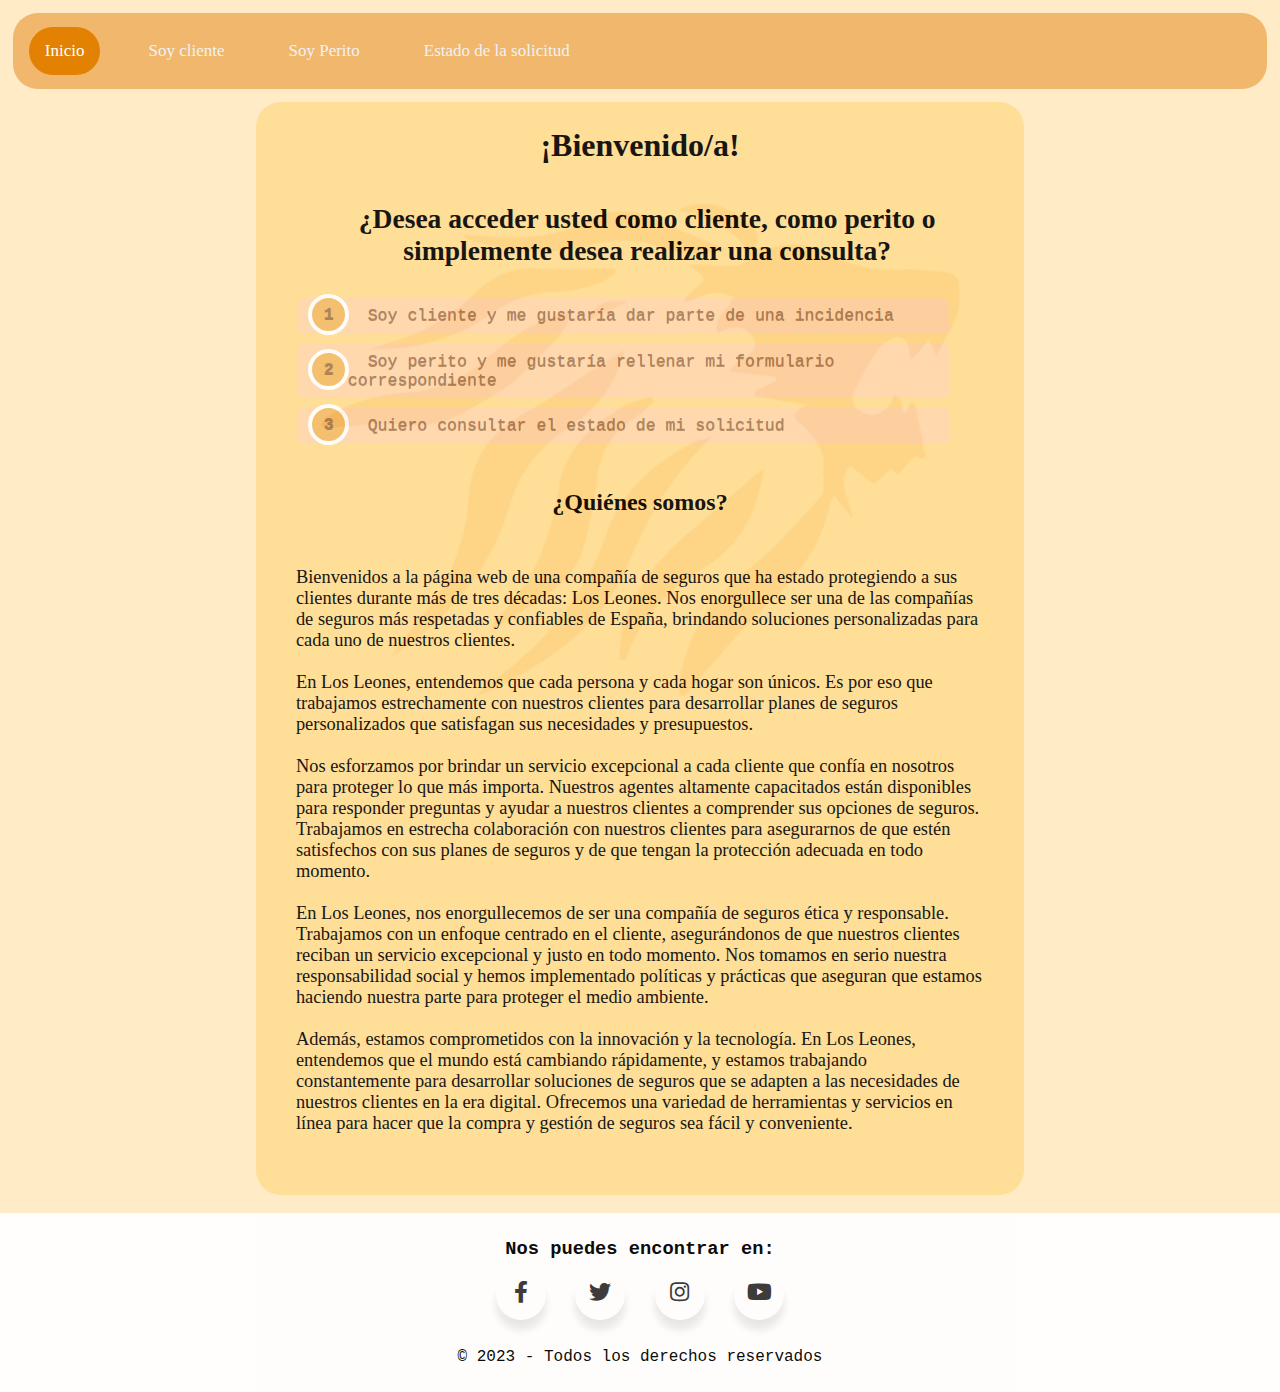
<file: index.html>
<!DOCTYPE html>
<html lang = 'es'>
    <head> <!--HEAD-->
        <meta charset="utf-8">
        <title>Los Leones</title>
        <link rel="stylesheet" href="fonts/styles.css">
        <link rel="stylesheet" href="fonts/styles-main.css">
        <link rel="stylesheet" href="fonts/common.css">
        <link rel="icon" type="image/x-icon" href="images/favicon.png">
        <link rel='stylesheet' href='https://cdnjs.cloudflare.com/ajax/libs/font-awesome/5.15.1/css/all.min.css'>
        <script src="interaction/interact.js"></script>
    </head>
    <body>
        <!--CABEZERA, CONTIENE LA BARRA DE NAVEGACIÓN-->
        <header id="cabeza-main">
            <div class="navbar">   
                <div id="element1">
                    <a class="active" href="index.html">Inicio</a>
                </div><div id="element2">
                    <a href="pages/cliente.html">Soy cliente</a>
                </div><div class="element3">
                    <a href="pages/perito.html">Soy Perito</a>
                </div><div class="element4">
                  <a href="pages/estado.html">Estado de la solicitud</a>
                </div>
              </div>
        </header>

        <!--MAIN-CUERPO; CONTIENE EL FORMULARIO DE LA PÁGINA-->
        <main class="cuerpo-contacto"> 
          <div>
            <div class = "intro"><form>
              <h1>¡Bienvenido/a!</h1><br>
              <div class="intro2"><br>
                <h2 id = "list-title">¿Desea acceder usted como cliente, como perito o simplemente desea realizar una consulta?</h2><br>
                <ol>
                    <li><a href="pages/cliente.html"> &nbsp Soy cliente y me gustaría dar parte de una incidencia </a></li>
                    <li><a href="pages/perito.html"> &nbsp Soy perito y me gustaría rellenar mi formulario correspondiente</a></li>
                    <li><a href="pages/estado.html"> &nbsp Quiero consultar el estado de mi solicitud </a></li>
                </ol>
            </div><br><br>
            <h2>¿Quiénes somos?</h2><br><br>
            <div class = "bienvenida"><p>Bienvenidos a la página web de una compañía de seguros que ha estado protegiendo a sus clientes durante más de tres décadas: Los Leones. Nos enorgullece ser una de las compañías de seguros más respetadas y confiables de España, brindando soluciones personalizadas para cada uno de nuestros clientes.</p><br>
            <p>En Los Leones, entendemos que cada persona y cada hogar son únicos. Es por eso que trabajamos estrechamente con nuestros clientes para desarrollar planes de seguros personalizados que satisfagan sus necesidades y presupuestos.</p><br>
            <p>Nos esforzamos por brindar un servicio excepcional a cada cliente que confía en nosotros para proteger lo que más importa. Nuestros agentes altamente capacitados están disponibles para responder preguntas y ayudar a nuestros clientes a comprender sus opciones de seguros. Trabajamos en estrecha colaboración con nuestros clientes para asegurarnos de que estén satisfechos con sus planes de seguros y de que tengan la protección adecuada en todo momento.</p><br>
            <p>En Los Leones, nos enorgullecemos de ser una compañía de seguros ética y responsable. Trabajamos con un enfoque centrado en el cliente, asegurándonos de que nuestros clientes reciban un servicio excepcional y justo en todo momento. Nos tomamos en serio nuestra responsabilidad social y hemos implementado políticas y prácticas que aseguran que estamos haciendo nuestra parte para proteger el medio ambiente.</p><br>
            <p>Además, estamos comprometidos con la innovación y la tecnología. En Los Leones, entendemos que el mundo está cambiando rápidamente, y estamos trabajando constantemente para desarrollar soluciones de seguros que se adapten a las necesidades de nuestros clientes en la era digital. Ofrecemos una variedad de herramientas y servicios en línea para hacer que la compra y gestión de seguros sea fácil y conveniente.</p><br>
            </div>
            </form></div><br>
          </div>
        </main>

        <!--FOOTER CON TODAS LAS REDES SOCIALES-->
        <footer class="pie-main">
          <div class="wrapper">
            <h3>Nos puedes encontrar en: </h3>
            <a href="https://www.facebook.com/" class="icon facebook">
              <div class="tooltip">Facebook</div>
              <span><i class="fab fa-facebook-f"></i></span>
            </a>
            <a href="https://www.twitter.com/" class="icon twitter">
              <div class="tooltip">Twitter</div>
              <span><i class="fab fa-twitter"></i></span>
            </a>
            <a href="https://www.instagram.com/" class="icon instagram">
              <div class="tooltip">Instagram</div>
              <span><i class="fab fa-instagram"></i></span>
            </a>
            <a href="https://www.youtube.com/" class="icon youtube">
              <div class="tooltip">Youtube</div>
              <span><i class="fab fa-youtube"></i></span>
            </a>
            <br><br><p>© 2023 - Todos los derechos reservados</p>
          </div>
        </footer>
    </body>
</html>
</file>
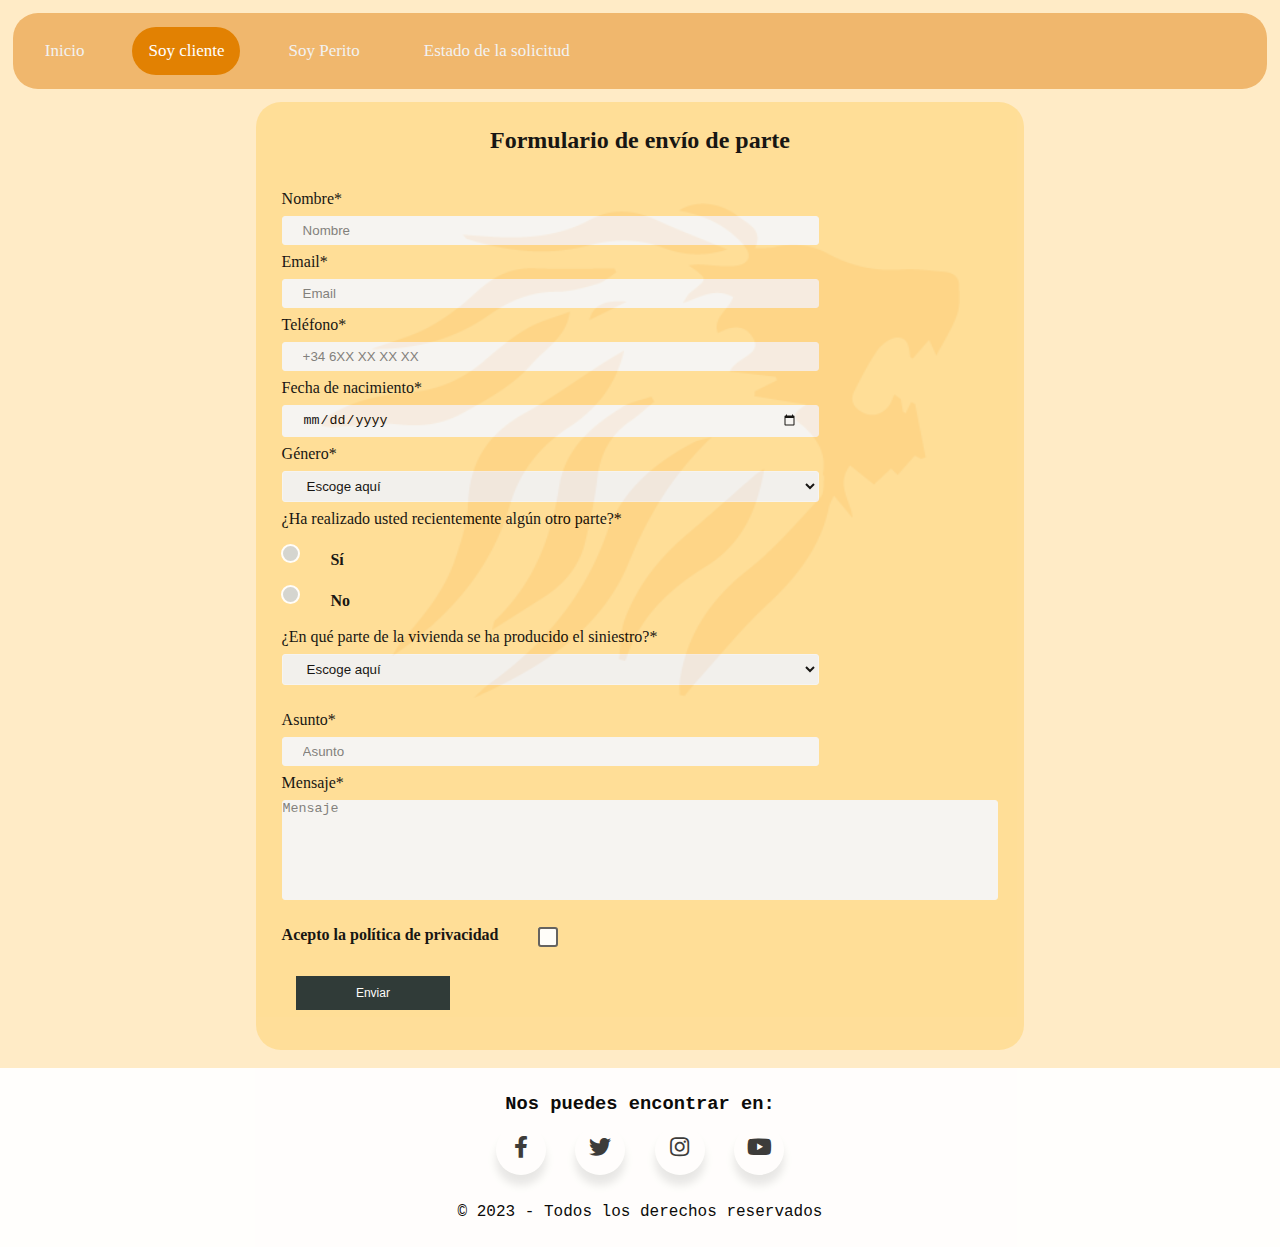
<file: pages/cliente.html>
<!DOCTYPE html>
<html lang = 'es'>
    <head> <!--HEAD-->
        <meta charset="utf-8">
        <title>Formulario cliente</title>
        <link rel="stylesheet" href="../fonts/styles.css">
        <link rel="stylesheet" href="../fonts/common.css">
        <link rel="icon" type="image/x-icon" href="../images/favicon.png">
        <link rel='stylesheet' href='https://cdnjs.cloudflare.com/ajax/libs/font-awesome/5.15.1/css/all.min.css'>
        <script src="../interaction/interact.js"></script>
        <script src="../interaction/progress.js"></script>
    </head>
    <body>
        <!--CABEZERA, CONTIENE LA BARRA DE NAVEGACIÓN-->
        <header id="cabeza-main">
            <div class="navbar">   
                <div id="element1">
                    <a href="../index.html">Inicio</a>
                </div><div id="element2">
                    <a class="active" href="cliente.html">Soy cliente</a>
                </div><div class="element3">
                    <a href="perito.html">Soy Perito</a>
                </div><div class="element4">
                    <a href="estado.html">Estado de la solicitud</a>
              </div>
        </header>

        <!--MAIN-CUERPO; CONTIENE EL FORMULARIO DE LA PÁGINA-->
        <main class="cuerpo-contacto"> 
            <div id="formulario">
              <form>
                <h2>Formulario de envío de parte</h2><br><br>
                Nombre*<br><!--NOMBRE TIPO TEXT-->
                <input type="text" name="Nombre" placeholder="Nombre" required><br>
                Email*<br><!--CORREO TIPO MAIL-->
                <input type="email" name="email" placeholder="Email" required><br>
                Teléfono*<br><!--TELÉFONO TIPO TEL-->
                <input type="tel" name="tel" placeholder="+34 6XX XX XX XX" required><br>
                Fecha de nacimiento*<br><!--FECHA TIPO DATE-->
                <input type="date" name="ncto" required><br>
                Género*<br><!--SELECT MENÚ PARA ESCOGER EL GÉNERO-->
                <select name="genero" required>
                  <option value="">Escoge aquí</option>
                  <option value="hombre">Hombre</option>
                  <option value="mujer">Mujer</option>
                  <option value="otro">Otro</option>
                </select><br>
                ¿Ha realizado usted recientemente algún otro parte?*<br><br><!--RADIO BUTTON PARA COMUNICACIONES-->
                <input type="radio" name="ofertas" value="si" required><label id="l">Sí</label><br><br>
                <input type="radio" name="ofertas" value="No" required><label id="l2">No</label><br><br>
                ¿En qué parte de la vivienda se ha producido el siniestro?*<br><!--SELECT MENÚ PARA ESCOGER LA PARTE DE LA VIVIENDA-->
                <select name="tipoParte" required>
                  <option value="">Escoge aquí</option>
                  <option value="v1">Cocina</option>
                  <option value="v2">Salón</option>
                  <option value="v3">Habitaciones</option>
                  <option value="v4">Baños</option>
                  <option value="v5">Garaje</option>
                  <option value="v6">Otros</option>
                </select>
                <div id="elementoACambiar"></div>
                <br>Asunto*<br><!--ASUNTO TIPO TEXT-->
                <input type="text" name="asunto" placeholder="Asunto" required><br>
                Mensaje*<br><!--TEXTAREA PARA MENSAJE-->
                <textarea name="mensaje" placeholder="Mensaje" required></textarea><br>
                <label id="lc">Acepto la política de privacidad </label><input type="checkbox" required><br><br>
                <div class="container"><!--BOTÓN ANIMADO (CSS) PARA ENVÍO-->
                  <button>
                      <span id="send">Enviar</span>
                  </button>
              </div>
              </form><br>
            </div>
        </main>

        <!--FOOTER CON TODAS LAS REDES SOCIALES-->
        <footer class="pie-main">
          <div class="wrapper">
            <h3>Nos puedes encontrar en: </h3>
            <a href="https://www.facebook.com/" class="icon facebook">
              <div class="tooltip">Facebook</div>
              <span><i class="fab fa-facebook-f"></i></span>
            </a>
            <a href="https://www.twitter.com/" class="icon twitter">
              <div class="tooltip">Twitter</div>
              <span><i class="fab fa-twitter"></i></span>
            </a>
            <a href="https://www.instagram.com/" class="icon instagram">
              <div class="tooltip">Instagram</div>
              <span><i class="fab fa-instagram"></i></span>
            </a>
            <a href="https://www.youtube.com/" class="icon youtube">
              <div class="tooltip">Youtube</div>
              <span><i class="fab fa-youtube"></i></span>
            </a>
            <br><br><p>© 2023 - Todos los derechos reservados</p>
          </div>
        </footer>
    </body>
</html>
</file>
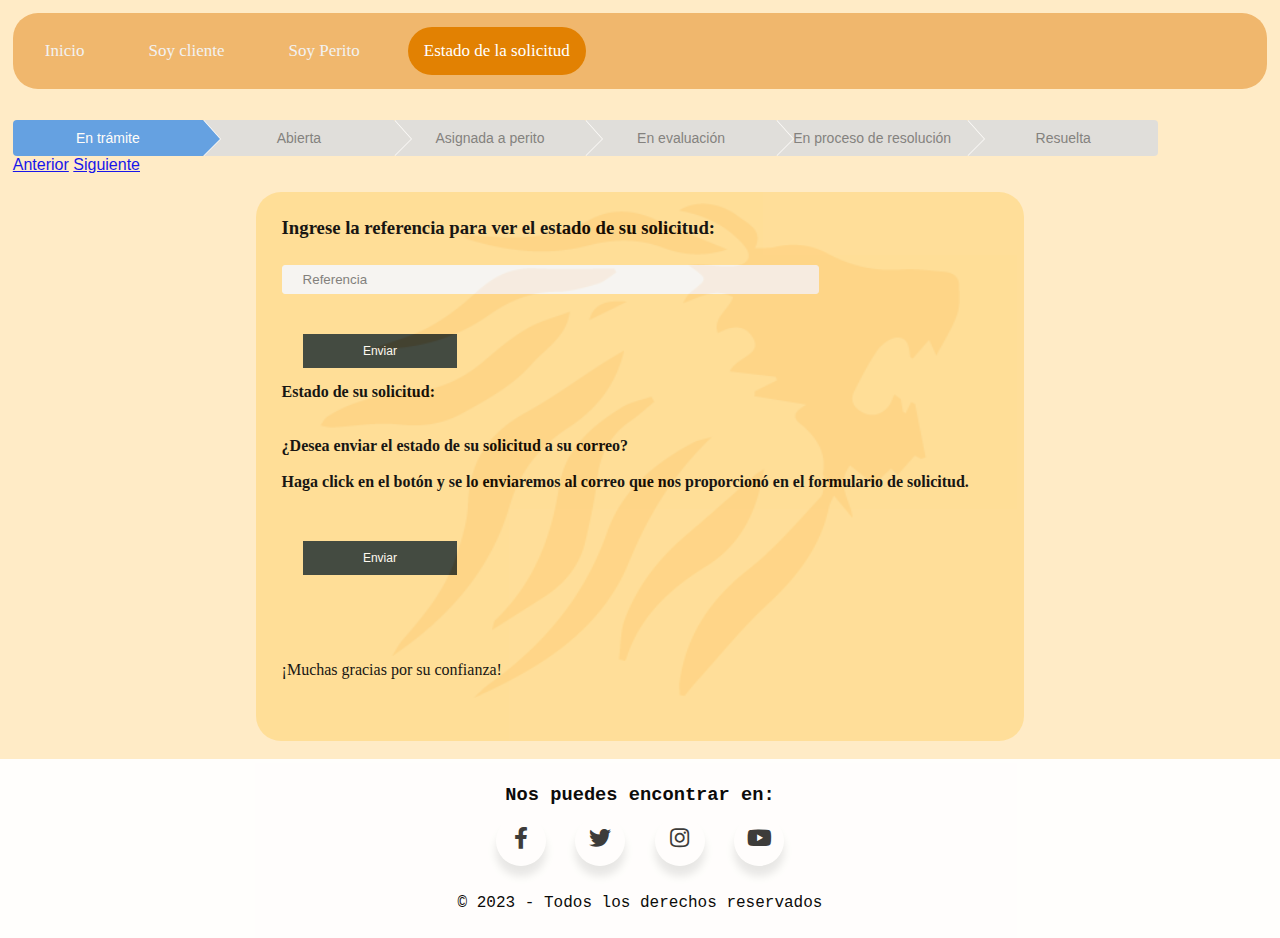
<file: pages/estado.html>
<!DOCTYPE html>
<html lang = 'es'>
    <head> <!--HEAD-->
        <meta charset="utf-8">
        <title>Estado</title>
        <link rel="stylesheet" href="../fonts/styles.css">
        <link rel="stylesheet" href="../fonts/common.css">
        <link rel="stylesheet" href="../fonts/progress.css">
        <link rel="icon" type="image/x-icon" href="../images/favicon.png">
        <link rel='stylesheet' href='https://cdnjs.cloudflare.com/ajax/libs/font-awesome/5.15.1/css/all.min.css'>
        <script src="http://ajax.googleapis.com/ajax/libs/jquery/1.9.1/jquery.min.js"></script>
        <script src="../interaction/interact.js"></script>
        <script src="../interaction/progress.js"></script>
    </head>
    <body>
        <!--CABEZERA, CONTIENE LA BARRA DE NAVEGACIÓN-->
        <header id="cabeza-main">
            <div class="navbar">   
                <div id="element1">
                    <a href="../index.html">Inicio</a>
                </div><div id="element2">
                    <a href="cliente.html">Soy cliente</a>
                </div><div class="element3">
                    <a href="perito.html">Soy Perito</a>
                </div><div class="element4">
                    <a class="active" href="estado.html">Estado de la solicitud</a>
              </div>
        </header>

        <!--MAIN-CUERPO; CONTIENE EL FORMULARIO DE LA PÁGINA-->
        <main class="cuerpo-contacto">
            <br>
            <div class="container">
                <!-- Responsive Arrow Progress Bar -->
                <div class="arrow-steps clearfix">
                  <div class="step current"> <span> <a href="#" >En trámite</a></span> </div>
                  <div class="step"> <span><a href="#" >Abierta</a></span> </div>
                  <div class="step"> <span><a href="#" >Asignada a perito</a><span> </div>
                  <div class="step"> <span><a href="#" >En evaluación</a><span> </div>
                  <div class="step"> <span><a href="#" >En proceso de resolución</a><span> </div>
                  <div class="step"> <span><a href="#" >Resuelta</a><span> </div>
                </div>
                <!-- end Responsive Arrow Progress Bar -->
                <div class="nav clearfix">
                  <a href="#" class="prev">Anterior</a>
                  <a href="#" class="next pull-right">Siguiente</a>
                </div>
              </div><div>
                <br>
                <form>
                  <h3>Ingrese la referencia para ver el estado de su solicitud:</h3><br>
                <input type="text" id="id" placeholder="Referencia" required><br><br>
                <div class="container"><!--BOTÓN ANIMADO (CSS) PARA ENVÍO-->
                  <button>
                      <span id="send">Enviar</span>
                  </button>
              </div>
                <strong>Estado de su solicitud: </strong><div id = "text"></div><br><br>
                <div>
                  <h4>¿Desea enviar el estado de su solicitud a su correo?</h4><br>
                  <h4>Haga click en el botón y se lo enviaremos al correo que nos proporcionó en el formulario de solicitud.</h4><br><br>
                  <div class="container"><!--BOTÓN ANIMADO (CSS) PARA ENVÍO-->
                    <button>
                        <span id="send">Enviar</span>
                    </button><br><br>
                </div>
                </div><br><br>
                <br>¡Muchas gracias por su confianza!<br><br>
                <br>
              </div>
            </form>
            <br>
        </main>

        <!--FOOTER CON TODAS LAS REDES SOCIALES-->
        <footer class="pie-main">
          <div class="wrapper">
            <h3>Nos puedes encontrar en: </h3>
            <a href="https://www.facebook.com/" class="icon facebook">
              <div class="tooltip">Facebook</div>
              <span><i class="fab fa-facebook-f"></i></span>
            </a>
            <a href="https://www.twitter.com/" class="icon twitter">
              <div class="tooltip">Twitter</div>
              <span><i class="fab fa-twitter"></i></span>
            </a>
            <a href="https://www.instagram.com/" class="icon instagram">
              <div class="tooltip">Instagram</div>
              <span><i class="fab fa-instagram"></i></span>
            </a>
            <a href="https://www.youtube.com/" class="icon youtube">
              <div class="tooltip">Youtube</div>
              <span><i class="fab fa-youtube"></i></span>
            </a>
            <br><br><p>© 2023 - Todos los derechos reservados</p>
          </div>
        </footer>
    </body>
</html>
</file>
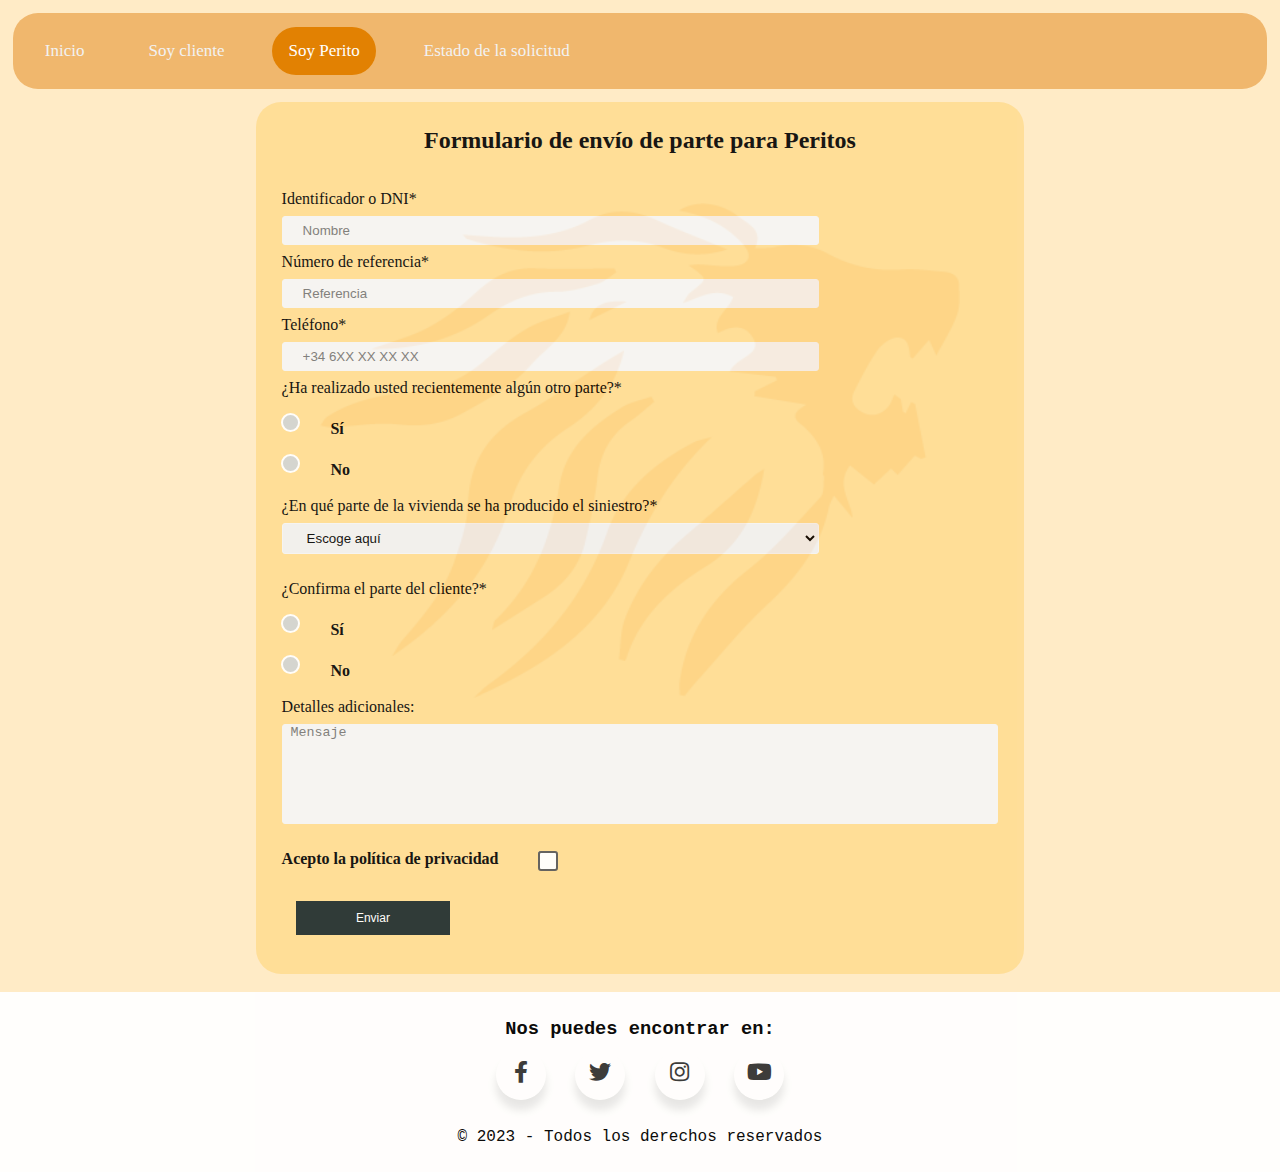
<file: pages/perito.html>
<!DOCTYPE html>
<html lang = 'es'>
    <head> <!--HEAD-->
        <meta charset="utf-8">
        <title>Formulario perito</title>
        <link rel="stylesheet" href="../fonts/styles.css">
        <link rel="stylesheet" href="../fonts/common.css">
        <link rel="icon" type="image/x-icon" href="../images/favicon.png">
        <link rel='stylesheet' href='https://cdnjs.cloudflare.com/ajax/libs/font-awesome/5.15.1/css/all.min.css'>
        <script src="../interaction/interact.js"></script>
    </head>
    <body>
        <!--CABEZERA, CONTIENE LA BARRA DE NAVEGACIÓN-->
        <header id="cabeza-main">
            <div class="navbar">   
                <div id="element1">
                    <a href="../index.html">Inicio</a>
                </div><div id="element2">
                    <a href="cliente.html">Soy cliente</a>
                </div><div class="element3">
                    <a class="active" href="perito.html">Soy Perito</a>
                </div><div class="element4">
                  <a href="estado.html">Estado de la solicitud</a>
            </div>
              </div>
        </header>

        <!--MAIN-CUERPO; CONTIENE EL FORMULARIO DE LA PÁGINA-->
        <main class="cuerpo-contacto"> 
            <div id="formulario">
                <form>
                    <h2>Formulario de envío de parte para Peritos</h2><br><br>
                    Identificador o DNI*<br><!--NOMBRE TIPO TEXT-->
                    <input type="text" name="Nombre" placeholder="Nombre" required><br>
                    Número de referencia*<br><!--CORREO TIPO MAIL-->
                    <input type="email" name="email" placeholder="Referencia" required><br>
                    Teléfono*<br><!--TELÉFONO TIPO TEL-->
                    <input type="tel" name="tel" placeholder="+34 6XX XX XX XX" required><br>
                    ¿Ha realizado usted recientemente algún otro parte?*<br><br><!--RADIO BUTTON PARA COMUNICACIONES-->
                    <input type="radio" name="ofertas" value="si" required><label id="l">Sí</label><br><br>
                    <input type="radio" name="ofertas" value="No" required><label id="l2">No</label><br><br>
                    ¿En qué parte de la vivienda se ha producido el siniestro?*<br><!--SELECT MENÚ PARA ESCOGER LA PARTE DE LA VIVIENDA-->
                    <select name="tipoParte" required>
                        <option value="v0" selected>Escoge aquí</option>
                        <option value="v1">Cocina</option>
                        <option value="v2">Salón</option>
                        <option value="v3">Habitaciones</option>
                        <option value="v4">Baños</option>
                        <option value="v5">Garaje</option>
                        <option value="v6">Otros</option>
                      </select>
                      <div id="elementoACambiar">
                      </div><br>
                    ¿Confirma el parte del cliente?*<br><br><!--RADIO BUTTON PARA COMUNICACIONES-->
                    <input type="radio" name="client" value="si" required><label id="l">Sí</label><br><br>
                    <input type="radio" name="client" value="No" required><label id="l2">No</label><br><br>
                    Detalles adicionales: <br><!--TEXTAREA PARA MENSAJE-->
                    <textarea name="mensaje" placeholder=" Mensaje" required></textarea><br>
                    <label id="lc">Acepto la política de privacidad </label><input type="checkbox"><br><br>
                    <div class="container"><!--BOTÓN ANIMADO (CSS) PARA ENVÍO-->
                        <button>
                            <span id="send">Enviar</span>
                        </button>
                    </div>
                </form><br>
            </div>
        </main>

        <!--FOOTER CON TODAS LAS REDES SOCIALES-->
        <footer class="pie-main">
          <div class="wrapper">
            <h3>Nos puedes encontrar en: </h3>
            <a href="https://www.facebook.com/" class="icon facebook">
              <div class="tooltip">Facebook</div>
              <span><i class="fab fa-facebook-f"></i></span>
            </a>
            <a href="https://www.twitter.com/" class="icon twitter">
              <div class="tooltip">Twitter</div>
              <span><i class="fab fa-twitter"></i></span>
            </a>
            <a href="https://www.instagram.com/" class="icon instagram">
              <div class="tooltip">Instagram</div>
              <span><i class="fab fa-instagram"></i></span>
            </a>
            <a href="https://www.youtube.com/" class="icon youtube">
              <div class="tooltip">Youtube</div>
              <span><i class="fab fa-youtube"></i></span>
            </a>
            <br><br><p>© 2023 - Todos los derechos reservados</p>
          </div>
        </footer>
    </body>
</html>
</file>
<file: fonts/styles.css>
@import url("https://fonts.googleapis.com/css2?family=Poppins&display=swap");

#cabeza-main {
    background-color: rgb(255, 235, 198);
    font-family: serif;
    font-size: 135%;
}

/*CUERPO CONTACTO*/

.cuerpo-CU {
  background-color: rgb(237, 227, 227);
  filter:alpha(opacity=90);
  opacity:0.9;
  font-family: serif;
  font-size: 135%;
  margin-left: 2% ;
}

/*DISEÑO DEL FORMULARIO*/

form {
    width:60%;
    padding:2%;
    border-radius:25px;
    margin:auto;
    background-color:rgb(255, 221, 147);
    filter:alpha(opacity=90);
    opacity:0.9;
  }
  
  /*PERSONALIZACIÓN DE LAS ETIQUETAS*/

form label{
    width:72px;
    font-weight:bold;
    opacity: 1;
}

/*PERSONALIZACIÓN DE LOS INPUTS*/

  form input[type="text"],
  form input[type="date"],
  form input[type="number"],
  form input[type="tel"],
  form input[type="mail"],
  form input[type="email"]{
    width:75%;
    padding:6px 20px;
    border:1px solid #f6f6f6;
    border-radius:3px;
    background-color:#f6f6f6;
    margin:8px 0;
    display:inline-block;
    opacity: 1;
  }

/*PERSONALIZACIÓN DE RADIO BUTTON*/

input[type='radio']:after {
  width: 15px;
  height: 15px;
  border-radius: 15px;
  top: -2px;
  left: -1px;
  position: relative;
  background-color: #d1d3d1;
  content: '';
  display: inline-block;
  visibility: visible;
  border: 2px solid white;
}

input[type='radio']:checked:after {
    width: 15px;
    height: 15px;
    border-radius: 15px;
    top: -2px;
    left: -1px;
    position: relative;
    background-color: #ff7d04;
    content: '';
    display: inline-block;
    visibility: visible;
    border: 2px solid white;
}

/*PERSONALIZACIÓN DE CHECK BOX*/

input[type=checkbox] {
  position: relative;
  cursor: pointer;
}

input[type=checkbox]:before {
  content: "";
  display: block;
  position: absolute;
  width: 16px;
  height: 16px;
  top: 0;
  left: 0;
  border: 2px solid #555555;
  border-radius: 3px;
  background-color: white;
}

input[type=checkbox]:checked:after {
  content: "";
  display: block;
  width: 5px;
  height: 10px;
  border: solid #fac35e;
  border-width: 0 2px 2px 0;
  -webkit-transform: rotate(45deg);
  -ms-transform: rotate(45deg);
  transform: rotate(45deg);
  position: absolute;
  top: 2px;
  left: 6px;
}

/*PERSONALIZACIÓN DEL MENÚ DESPLEGABLE*/

select {
  width: 100%;
  padding: 6px 20px;
  border-radius: 3px;
  background-color: #f1f1f1;
  width:75%;
  border: 1px solid #f6f6f6;
  border-radius:3px;
  margin:8px 0;
  display:inline-block;
  opacity: 1;
}

/*PERSONALIZACIÓN DE VARIAS LABEL ESPECÍFICAS DEL CUESTIONARIO*/

#l, #l2 {
  margin-left: 5%;
}

#l3 {
  margin-left: 28%;
}

#lc {
  margin-right: 5%;
}

/*CREACIÓN Y PERSONALIZACIÓN DEL BOTÓN ANIMADO*/

  button {
    display: inline-block;
    position: relative;
    background: none;
    border: none;
    color: #fff;
    font-size: 75%;
    cursor: pointer;
    margin: 2% 2%;
    background: #1A2929;
    opacity: 1;
  }

  #send {
    display: block;
    padding: 10px 60px;
    opacity: 1;
  }

  button::before,
  button::after {
    content: "";
    width: 0;
    height: 4px;
    position: absolute;
    transition: all 0.2s linear;
    background: #ffc400;
    opacity: 1;
  }

  #send::before, #send::after {
    content: "";
    width: 0;
    height: 4px;
    position: absolute;
    transition: all 0.2s linear;
    background: #ff7300;
    opacity: 1;
  }

  button:hover::before, button:hover::after {
    width: 100%;
    opacity: 1;
  }
  
  button:hover #send::before, button:hover #send::after {
    height: 100%;
    opacity: 1;
  }

  button::after{
    right: 0;
    bottom: 0;
    transition-duration: 0.4s;
    opacity: 1;
  }

  button #send::after{
    left: 0;
    bottom: 0;
    transition-duration: 0.4s;
    opacity: 1;
  }

  button::before{
    right: 0;
    top: 0;
    transition-duration: 0.4s;
    opacity: 1;
  }

  button #send::before {
    left: 0;
    top: 0;
    transition-duration: 0.4s;
    opacity: 1;
  }

  /*PERSONALIZACIÓN DEL TEXTAREA*/

  textarea {
    width:100%;
    height:100px;
    border:1px solid #f6f6f6;
    border-radius:3px;
    background-color:#f6f6f6;			
    margin:8px 0px;
    resize:none;
    display:block;
    opacity: 1;
  }

  * {
    margin: 0;
    padding: 0;
    box-sizing: border-box;
  }
  
  *:focus,
  *:active {
    outline: none !important;
    -webkit-tap-highlight-color: transparent;
  }
</file>
<file: fonts/styles-main.css>
/*ESTE FICHERO SOLO LO USARÁ main.html YA QUE LOS ELEMENTOS PERSONALIZADOS SOLO LOS USARÁ ESTA PÁGINA*/

@import url("https://fonts.googleapis.com/css2?family=Poppins&display=swap");

/*SE DECRIBEN LA CABEZERA, EL CUERPO Y EL PIE DE PÁGINA DE LA PÁGINA PRINCIPAL*/

#cabeza-main {
    background-color: rgb(255, 235, 198);
    font-family: serif;
    font-size: 135%;
    }
  
#cuerpo-main {
  background-color: rgb(237, 227, 227);
  filter:alpha(opacity=90);
  opacity:0.9;
  font-family: serif;
  font-size: 135%;
  padding: 3% 3% 3% 3%;
  margin-left: 5%;
  margin-right: 5%; 
    }

/*SE MODIFICAN LOS RADIO BUTTONS UTILIZADOS PARA LAS DIAPOSITIVAS*/

.radio {
  display: inline-block;
}

#radio1, #radio2, #radio3, #radio4 {
  display: none;
}

/*DIV CONTENEDOR DE LAS DIAPOSITIVAS*/
/*JERARQUÍA*/
/*CONTAINER > DIAPOSITIVAS > DIAPO*/

.container { 
  display: flex;
  position: relative;
  width: 100%;
  height: 100%;
  max-width: 50%;
  margin: 5% auto;
  opacity: 1.0;
}

.diapositivas {
  position: absolute;
  width: 100%;
  height: 100%;
  position: relative;
  height: 0;
  padding-top: 56.25%;
  background: rgb(216, 138, 138);
  overflow: hidden;
  border:solid 1px rgb(239, 114, 114);
  box-shadow: 0 0 40px rgba(0,0,0,0.8);
  border-radius: 25px;
  opacity: 1.0;
}

/*ES CADA UNO DE LOS DIV QUE CONTIENE LAS IMAGENES*/

.diapo {
  position: absolute;
  top: 0;
  left: 0;
  width: 100%;
  height: 80%;
  opacity: 0;	
}

/*ES CADA UNA DE LAS IMAGENES CONTENIDAS EN LOS DIV DIAPO*/

.diapo img {
width: 100%;
height: 85%;
object-fit: contain;
transform: scale(1.2);
transition: 1.3s;
opacity: 1.0;
}

/*PERSONALIZACIÓN DE LOS RADIO BUTTONS DE LAS DIAPOSITIVAS*/

.dots {
  width: 100%;
  position: absolute;
  bottom: 5%;
  display: flex;
  justify-content: center;
  align-items: center;
}

.dots label {
  width: 15px;
  height: 15px;
  background: rgb(136, 57, 57);
  margin: 0 10px;
  border-radius: 50%;
  opacity: 1.0;
  cursor: pointer;
  transition: 0.2s ease-in-out;
}

.dots label:hover {
  opacity: 0.7;
}

#radio1:checked ~ #diapo-1,
#radio2:checked ~ #diapo-2,
#radio3:checked ~ #diapo-3,
#radio4:checked ~ #diapo-4 {
  opacity: 1;
}

#radio1:checked ~ #diapo-1 img,
#radio2:checked ~ #diapo-2 img,
#radio3:checked ~ #diapo-3 img,
#radio4:checked ~ #diapo-4 img {
transform: scale(1);
}

/*CONTENEDOR DE LA TABLA DE DATOS DE LAS PLACAS*/
/*TABLE-CONTAINER > Pitabla*/

.table-container {
  margin-left: 1%;
  margin-right: 3%;
  margin-top: 5%;
  display: flex;
  justify-content: center;
  align-items: center;
  opacity: 1;
}

/*DISEÑO DE TABLA*/

.PiTabla {
  border-collapse: collapse;
  margin: 25px 0;
  font-size: 0.9em;
  font-family: sans-serif;
  min-width: 500px;
  box-shadow: 0 0 20px rgba(0, 0, 0, 0.15);
  opacity: 1;
}

.PiTabla thead tr {
  background-color: #ee4a60;
  color: #ffffff;
  text-align: left;
  opacity: 1;
}

.PiTabla th,
.PiTabla td {
    padding: 12px 15px;
    opacity: 1;
}

.PiTabla tbody tr {
  border-bottom: 1px solid #dddddd;
  opacity: 1;
}

.PiTabla tbody tr:nth-of-type(even) {
  background-color: #f3f3f3;
  opacity: 1;
}

.PiTabla tbody tr:last-of-type {
  border-bottom: 2px solid #ee4a60;
  opacity: 1;
}

/*DISEÑO DE TITULO SUPERIOR DE LISTA*/

.intro2 {
  font-family: serif;
  font-size: 115%;
  opacity: 1;
}

/*DISEÑO DE LA LISTA*/

ol {
  counter-reset: li; 
  list-style: none; 
  padding: 0;
  text-shadow: 0 1px 0 rgba(107, 48, 0, 0.5);
  font-family: 'Courier New', Courier, monospace;
  font-size: 90%;
}

ol a {
  position: relative;
  display: block;
  padding: .5em .5em .5em 3em;
  margin: .6em 0;
  background: #ffd6ac;
  color: rgb(164, 122, 88);
  text-decoration: none;
  border-radius: .3em;
  transition: .3s ease-out;
  margin-left: 1em;
  margin-right: 3em;
}

ol a:hover { background: #E9E4E0; }
ol a:hover:before { transform: rotate(360deg); }
ol a:before {
  content: counter(li);
  counter-increment: li;
  position: absolute;
  top: 50%;
  margin-top: -1.3em;
  background: #f3bb66;
  height: 2em;
  width: 2em;
  line-height: 2em;
  border: .3em solid #fff;
  text-align: center;
  font-weight: bold;
  border-radius: 2em;
  transition: all .3s ease-out;
  margin-left: -2.4em;
}

#list-title {
  margin-left: 2%;
}

.bienvenida {
  margin-left: 2%;
  margin-right: 2%;
  margin-top: 2%;
  margin-bottom: 2%;
  font-family: serif;
  font-size: 115%;
  opacity: 1;
}
</file>
<file: fonts/common.css>
/*ESTE FICHERO CSS PROPORCIONA A TODOS LOS ELEMENTOS DEL PROTOTIPO UNA ESTRUCTURA COMÚN*/

@import url("https://fonts.googleapis.com/css2?family=Poppins&display=swap");

@media only screen and (min-width: 961px) {
  body {
    background-color: rgb(255, 235, 198);
    background-image: url("../images/favicon.png");
    background-size: 50vw 55vh;
    background-repeat: no-repeat; /* Evita que la imagen se repita */
    background-position: center; /* Centra la imagen */
    background-attachment: fixed;
    opacity: 1;
    }

  .pie-main {
    display: inline;
    position: static;
    bottom: 0px;
    width: 100%;
    height: 25%;  
    background-color: rgb(255, 255, 255);
    opacity:.95;
    font-family: 'Courier New', Courier, monospace; 
    }
}

/*BARRA DE NAVEGACIÓN*/

.navbar {
    background-color: #f0b76d;
    overflow: hidden;
    border-radius: 25px;
    margin: 1%;
}

.navbar a {
    float: left;
    color: #f2f2f2;
    text-align: center;
    padding: 14px 16px;
    text-decoration: none;
    font-size: 17px;
}

.navbar div {
    float: left;
    color: #f2f2f2;
    text-align: center;
    padding: 14px 16px;
    text-decoration: none;
    font-size: 17px;
    border-radius: 25px;
}

.navbar a:hover {
    background-color: #ddd;
    color: black;
}

.navbar div:hover {
    background-color: #ddd;
    color: black;
}

.navbar a.active {
    background-color: #e28102;
    border-radius: 25px;
    color: white;
}

* {
  margin: 0;
  padding: 0;
  box-sizing: border-box;
}

*:focus,
*:active {
  outline: none !important;
  -webkit-tap-highlight-color: transparent;
}

/*FOOTER CON REDES SOCIALES*/

.wrapper{
    background:  #ffffff;
    padding: 2%;
    text-align: center;
    position: relative;
    bottom: 0;
    width: 100%;
    height: 25%;   
}

.wrapper .icon{
  position: relative;
  background-color: #ffffff;
  border-radius: 50%;
  margin: 10px;
  width: 50px;
  height: 50px;
  line-height: 50px;
  font-size: 22px;
  display: inline-block;
  align-items: center;
  box-shadow: 0 10px 10px rgba(0, 0, 0, 0.1);
  cursor: pointer;
  transition: all 0.2s cubic-bezier(0.68, -0.55, 0.265, 1.55);
  color: #333;
  text-decoration: none;
}

.wrapper .tooltip {
  position: absolute;
  top: 0;
  line-height: 1.5;
  font-size: 14px;
  background-color: #ffffff;
  color: #ffffff;
  padding: 5px 8px;
  border-radius: 5px;
  box-shadow: 0 10px 10px rgba(0, 0, 0, 0.1);
  opacity: 0;
  pointer-events: none;
  transition: all 0.3s cubic-bezier(0.68, -0.55, 0.265, 1.55);
}

.wrapper .tooltip::before {
  position: absolute;
  content: "";
  height: 8px;
  width: 8px;
  background-color: #ffffff;
  bottom: -3px;
  left: 50%;
  transform: translate(-50%) rotate(45deg);
  transition: all 0.3s cubic-bezier(0.68, -0.55, 0.265, 1.55);
}

.wrapper .icon:hover .tooltip {
  top: -45px;
  opacity: 1;
  visibility: visible;
  pointer-events: auto;
}

.wrapper .icon:hover span,
.wrapper .icon:hover .tooltip {
  text-shadow: 0px -1px 0px rgba(0, 0, 0, 0.1);
}

.wrapper .facebook:hover,
.wrapper .facebook:hover .tooltip,
.wrapper .facebook:hover .tooltip::before {
  background-color: #3b5999;
  color: #ffffff;
}

.wrapper .twitter:hover,
.wrapper .twitter:hover .tooltip,
.wrapper .twitter:hover .tooltip::before {
  background-color: #46c1f6;
  color: #ffffff;
}

.wrapper .instagram:hover,
.wrapper .instagram:hover .tooltip,
.wrapper .instagram:hover .tooltip::before {
  background-color: #e1306c;
  color: #ffffff;
}

.wrapper .github:hover,
.wrapper .github:hover .tooltip,
.wrapper .github:hover .tooltip::before {
  background-color: #333333;
  color: #ffffff;
}

.wrapper .youtube:hover,
.wrapper .youtube:hover .tooltip,
.wrapper .youtube:hover .tooltip::before {
  background-color: #de463b;
  color: #ffffff;
}

/*LISTA DE ESPECIFICACIONES USADA EN TODAS LAS PÁGINAS (LA DEL MAIN VARÍA UN POCO)*/

.specs {
  counter-reset: li; 
  list-style: none; 
  padding: 0;
  text-shadow: 0 1px 0 rgba(223, 132, 132, 0.5);
}

.specs a {
  position: relative;
  display: block;
  padding: .5em .5em .5em 3em;
  margin: .6em 0;
  background: #DAD2CA;
  color: rgb(164, 88, 88);
  text-decoration: none;
  border-radius: .3em;
  transition: .3s ease-out;
  margin-left: 1em;
  margin-right: 3em;
}

.specs a:hover { background: #E9E4E0; }
.specs a:hover:before { transform: rotate(360deg); }
.specs a:before {
  content: counter(li);
  counter-increment: li;
  position: absolute;
  top: 50%;
  margin-top: -1.3em;
  background: #f79400;
  height: 1.5em;
  width: 1.5em;
  line-height: 1.5em;
  border: .3em solid #fff;
  text-align: center;
  font-weight: bold;
  border-radius: 1.5em;
  transition: all .3s ease-out;
  margin-left: -2.4em;
}

h1, h2 {
  text-align:center;
}
</file>
<file: fonts/progress.css>
.clearfix:after {
    clear: both;
    content: "";
    display: block;
    height: 0;
  }
  
  .container {
    font-family: 'Lato', sans-serif;
    opacity: 0.9;
    margin-left: 1%;
  }
  
  .arrow-steps .step {
    font-size: 14px;
    text-align: center;
    color: #777;
    cursor: default;
    margin: 0 1px 0 0;
    padding: 10px 0px 10px 0px;
    width: 15%;
    float: left;
    position: relative;
    background-color: #ddd;
    -webkit-user-select: none;
    -moz-user-select: none;
    -ms-user-select: none;
    user-select: none;
  }
  
  .arrow-steps .step a {
    color: #777;
    text-decoration: none;
  }
  
  .arrow-steps .step:after,
  .arrow-steps .step:before {
    content: "";
    position: absolute;
    top: 0;
    right: -17px;
    width: 0;
    height: 0;
    border-top: 19px solid transparent;
    border-bottom: 17px solid transparent;
    border-left: 17px solid #ddd;
    z-index: 2;
  }
  
  .arrow-steps .step:before {
    right: auto;
    left: 0;
    border-left: 17px solid #fff;
    z-index: 0;
  }
  
  .arrow-steps .step:first-child:before {
    border: none;
  }
  
  .arrow-steps .step:last-child:after {
    opacity: 1;
    border: none;
  }
  
  .arrow-steps .step:first-child {
    border-top-left-radius: 4px;
    border-bottom-left-radius: 4px;
  }
  
  .arrow-steps .step:last-child {
    border-top-right-radius: 4px;
    border-bottom-right-radius: 4px;
  }
  
  .arrow-steps .step span {
    position: relative;
  }
  
  *.arrow-steps .step.done span:before {
    opacity: 1;
    content: "";
    position: absolute;
    top: -2px;
    left: -10px;
    font-size: 11px;
    line-height: 21px;
  }
  
  .arrow-steps .step.current {
    color: #fff;
    background-color: #5599e5;
  }
  
  .arrow-steps .step.current a {
    color: #fff;
    text-decoration: none;
  }
  
  .arrow-steps .step.current:after {
    border-left: 17px solid #5599e5;
  }
  
  .arrow-steps .step.done {
    color: #173352;
    background-color: #2f69aa;
  }
  
  .arrow-steps .step.done a {
    color: #173352;
    text-decoration: none;
  }
  
  .arrow-steps .step.done:after {
    border-left: 17px solid #2f69aa;
  }
</file>
